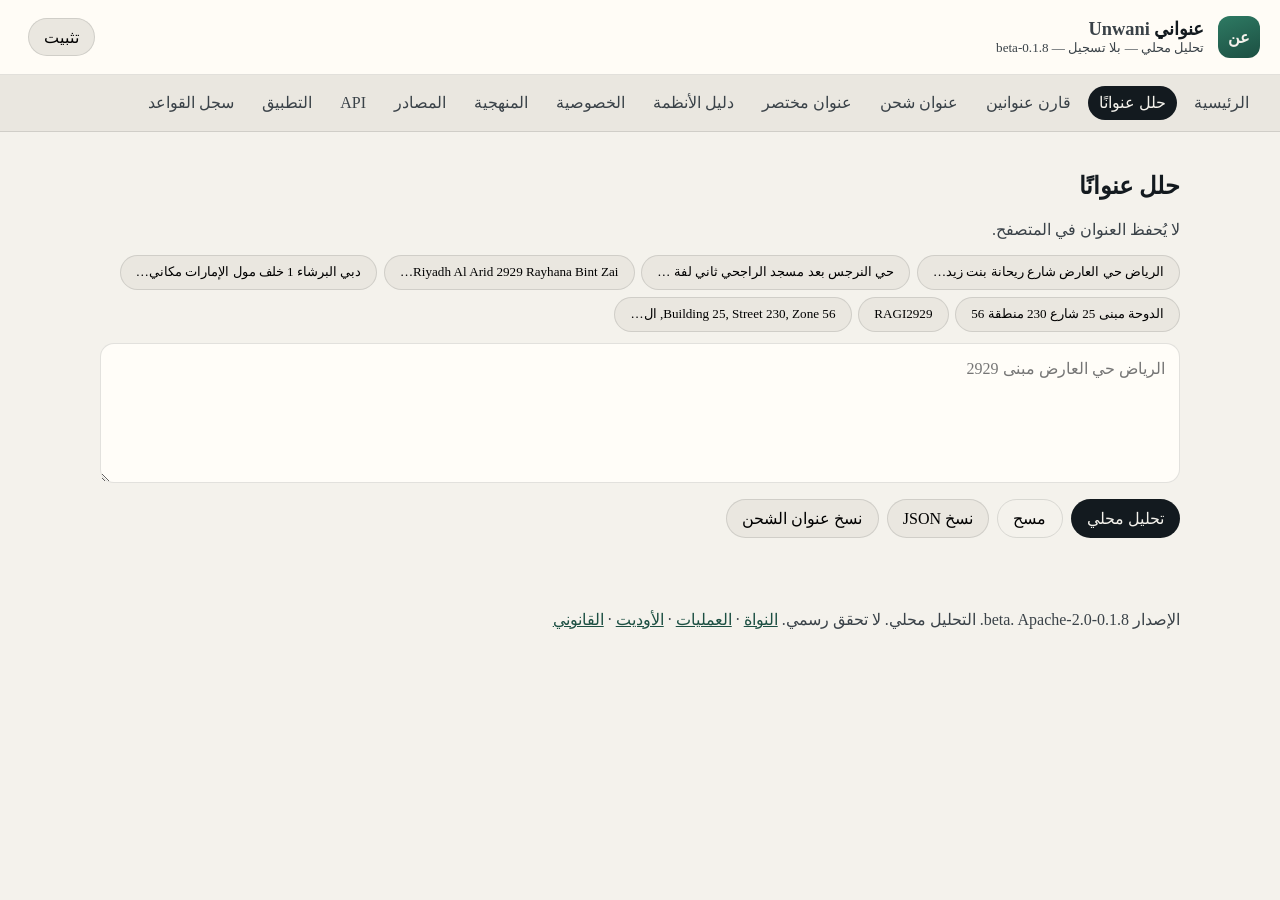
<file: unwani/index.html>
<!doctype html>
<html lang="ar" dir="rtl">
  <head>
    <meta charset="utf-8" />
    <meta name="viewport" content="width=device-width, initial-scale=1" />
    <meta name="description" content="عنواني — محرك محلي لتحليل العناوين الخليجية غير المنظمة دون تسجيل ودون ادعاء تحقق رسمي." />
    <meta name="theme-color" content="#1c4f42" />
    <meta name="referrer" content="no-referrer" />
    <title>عنواني — Unwani</title>
    <meta name="apple-mobile-web-app-capable" content="yes" />
    <meta name="apple-mobile-web-app-title" content="عنواني" />
    <link rel="apple-touch-icon" href="./apple-touch-icon.png" />
    <link rel="manifest" href="./manifest.json" />
    <link rel="stylesheet" href="./styles.css" />
  </head>
  <body>
    <header class="app-header">
      <div class="brand">
        <div class="mark">عن</div>
        <div>
          <h1>عنواني <span class="muted">Unwani</span></h1>
          <p>تحليل محلي — بلا تسجيل — 0.1.8-beta</p>
        </div>
      </div>
      <div class="header-actions">
        <button class="subtle" id="installBtn" hidden>تثبيت</button>
        <span class="muted" id="offlineFlag"></span>
      </div>
    </header>
    <nav id="nav"></nav>
    <main>
      <section class="page active" data-page="home">
        <div class="hero">
          <h2>ألصق عنوانًا مكتوبًا بأي صيغة.</h2>
          <p>التحليل في المتصفح. لا يُرسل النص إلى خادم. ليس تحققًا رسميًا.</p>
        </div>
        <div class="disclaimer">عنواني محلّل نصّي. <strong>ليس</strong> بديلًا عن العنوان الوطني أو مكاني أو أونواني أبوظبي.</div>
        <p class="muted"><a href="./core.html">النواة</a> · <a href="./ops.html">العمليات</a> · <a href="./audit.html">الأوديت</a> · <a href="./legal.html">القانوني</a></p>
      </section>
      <section class="page" data-page="parse">
        <h2>حلل عنوانًا</h2>
        <p class="muted">لا يُحفظ العنوان في المتصفح.</p>
        <div class="chips" id="samples"></div>
        <textarea id="input" placeholder="الرياض حي العارض مبنى 2929"></textarea>
        <div class="row">
          <button class="primary" id="parseBtn">تحليل محلي</button>
          <button class="ghost" id="clearBtn">مسح</button>
          <button class="subtle" id="copyJsonBtn">نسخ JSON</button>
          <button class="subtle" id="copyShipBtn">نسخ عنوان الشحن</button>
        </div>
        <div id="result" style="margin-top:1rem"></div>
      </section>
      <section class="page" data-page="compare">
        <h2>قارن عنوانين</h2>
        <div class="grid-2">
          <div class="card"><label>العنوان أ</label><textarea id="cmpA"></textarea></div>
          <div class="card"><label>العنوان ب</label><textarea id="cmpB"></textarea></div>
        </div>
        <div class="row"><button class="primary" id="cmpBtn">قارن محليًا</button></div>
        <div id="cmpOut" style="margin-top:1rem"></div>
      </section>
      <section class="page" data-page="ship">
        <h2>نسّق عنوان شحن</h2>
        <textarea id="shipIn"></textarea>
        <div class="row"><button class="primary" id="shipBtn">تنسيق</button></div>
        <div id="shipOut" style="margin-top:1rem"></div>
      </section>
      <section class="page" data-page="short">
        <h2>افحص عنوانًا مختصرًا</h2>
        <textarea id="shortIn" placeholder="RAGI2929"></textarea>
        <div class="row"><button class="primary" id="shortBtn">فحص الشكل</button></div>
        <div id="shortOut" style="margin-top:1rem"></div>
      </section>
      <section class="page" data-page="guide">
        <h2>الأنظمة</h2>
        <div class="card">
          <p>السعودية / الإمارات / قطر: محلّل محلي.</p>
          <p>البحرين والكويت وعُمان: <strong>غير مدعوم بعد</strong>.</p>
        </div>
      </section>
      <section class="page" data-page="privacy">
        <h2>الخصوصية</h2>
        <div class="card"><ul>
          <li>لا تسجيل.</li>
          <li>التحليل في المتصفح.</li>
          <li>لا حفظ للعناوين في المتصفح.</li>
        </ul></div>
      </section>
      <section class="page" data-page="method">
        <h2>المنهجية</h2>
        <div class="card"><p>مسار حتمي سداسي. SYNTAX_VALID ليست تحققًا رسميًا. LEGAL_EFFECT=NOT_IN_FORCE.</p></div>
      </section>
      <section class="page" data-page="sources">
        <h2>المصادر</h2>
        <ul class="sources">
          <li>SPL — splonline.com.sa (غير مستدعى)</li>
          <li>مكاني — dm.gov.ae (غير مستدعى)</li>
        </ul>
      </section>
      <section class="page" data-page="api">
        <h2>API</h2>
        <div class="card"><p>v0.1.8-beta: مكتبة محلية فقط. لا واجهة شبكية.</p></div>
      </section>
      <section class="page" data-page="app">
        <h2>التطبيق</h2>
        <div class="card"><p>آيفون: Safari → مشاركة → إضافة إلى الشاشة الرئيسية ثم أوفلاين بعد أول زيارة.</p><button class="primary" id="installBtn2">تثبيت</button></div>
      </section>
      <section class="page" data-page="changelog">
        <h2>الإصدار</h2>
        <div class="card"><p><strong>0.1.8-beta</strong> — محلّل محلي. لا تحقق رسمي. لا إيداع SAIP ولا CLA موقّع. LEGAL_EFFECT=NOT_IN_FORCE.</p></div>
      </section>
    </main>
    <footer>الإصدار 0.1.8-beta. Apache-2.0. التحليل محلي. لا تحقق رسمي. <a href="./core.html">النواة</a> · <a href="./ops.html">العمليات</a> · <a href="./audit.html">الأوديت</a> · <a href="./legal.html">القانوني</a></footer>
    <script src="./unwani-engine.js"></script>
    <script src="./app-standalone.js"></script>
  </body>
</html>
</file>
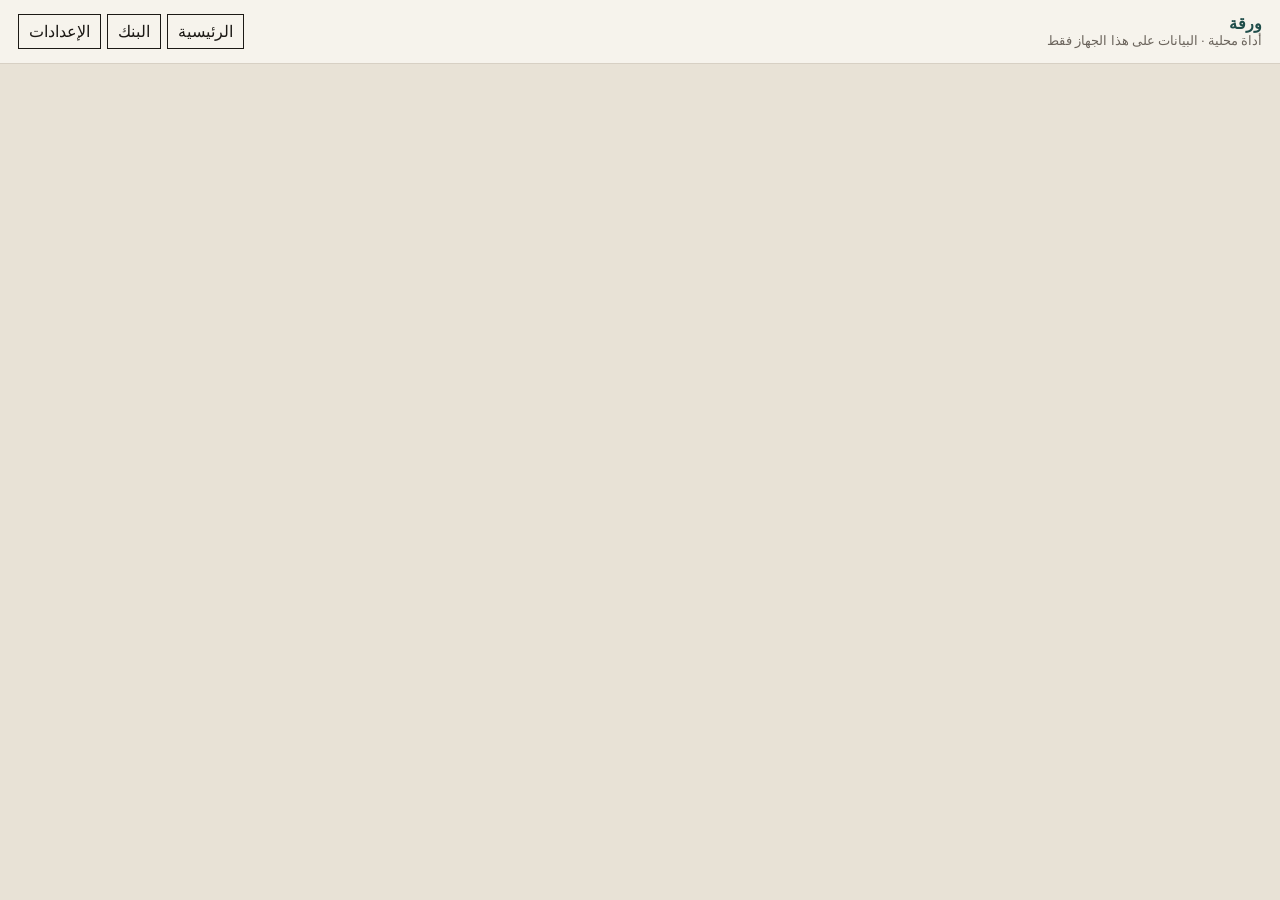
<file: waraqa/index.html>
<!DOCTYPE html>
<html lang="ar" dir="rtl">
<head>
<meta charset="utf-8"/>
<meta name="viewport" content="width=device-width, initial-scale=1"/>
<title>ورقة</title>
<meta name="theme-color" content="#1F4D4A"/>
<meta name="waraqa-build" content="0.1.0-web.3"/>
<style>
:root{--paper:#F6F3EC;--raised:#FBF9F4;--ink:#1C1915;--muted:#6B645C;--teal:#1F4D4A;--line:#D7D0C4;--crimson:#8B3A3A}
*{box-sizing:border-box}html,body{margin:0;background:#E8E2D6;color:var(--ink);font-family:"IBM Plex Sans Arabic","Noto Naskh Arabic","Amiri","Traditional Arabic",serif}
a{color:inherit;text-decoration:none}
.top{display:flex;justify-content:space-between;align-items:center;gap:12px;padding:14px 18px;background:var(--paper);border-bottom:1px solid var(--line)}
.brand{font-weight:700;color:var(--teal)}.nav a{border:1px solid var(--ink);padding:7px 10px;margin-inline-start:6px;display:inline-block}
.wrap{max-width:1100px;margin:0 auto;padding:20px 16px 72px}
.row{display:flex;gap:8px;flex-wrap:wrap;margin:12px 0}
button.main{background:var(--teal);color:var(--paper);border:1px solid var(--teal);padding:10px 14px;font:inherit;cursor:pointer}
button.ghost{background:transparent;color:var(--ink);border:1px solid var(--ink);padding:10px 14px;font:inherit;cursor:pointer}
.stats{display:grid;grid-template-columns:repeat(3,1fr);gap:10px}.card{background:var(--paper);border:1px solid var(--line);padding:14px}
.muted{color:var(--muted);font-size:13px}.err{color:var(--crimson)}
label{display:block;font-size:12px;color:var(--muted);margin:10px 0 4px}
input,textarea,select{width:100%;background:var(--raised);border:1px solid var(--line);color:var(--ink);padding:8px 10px;font:inherit;text-align:start;direction:rtl}
.layout{display:grid;grid-template-columns:320px 1fr;gap:16px}@media(max-width:860px){.layout,.stats{grid-template-columns:1fr}}
.sheet{background:#fff;border:1px solid var(--line);padding:28px 30px;min-height:640px}
.head{display:grid;grid-template-columns:1fr auto;gap:12px;border-bottom:2px solid var(--teal);padding-bottom:10px}
.seal{width:74px;height:74px;border:2px solid var(--teal);border-radius:50%;display:grid;place-items:center;color:var(--teal);text-align:center;font-size:12px}
table.meta{width:100%;border-collapse:collapse;margin:12px 0 16px}table.meta td{border:1px solid var(--ink);padding:4px 6px}
.q{margin:0 0 14px;text-align:start}.end{text-align:center;margin-top:24px}
ul.list{list-style:none;padding:0}ul.list li{background:var(--paper);border:1px solid var(--line);padding:12px;margin:8px 0;cursor:pointer}
@media print{.top,.row,.nav{display:none!important}body{background:#fff}.sheet{border:0}}
</style>
</head>
<body>
<header class="top"><div><div class="brand">ورقة</div><div class="muted">أداة محلية · البيانات على هذا الجهاز فقط</div></div>
<nav class="nav"><a href="#/">الرئيسية</a><a href="#/bank">البنك</a><a href="#/settings">الإعدادات</a></nav></header>
<div class="wrap" id="app"></div>
<script>
const KEY="waraqa-v1";
const L="أبجدهوز";
function esc(s){
  return String(s==null?"":s).split("&").join("&").split("<").join("<").split(">").join(">").split('"').join(""").split("'").join("&#39;");
}
const demoQs=[{id:"q1",type:"mcq",stem:"عاصمة المملكة العربية السعودية هي:",options:["الرياض","جدة","الدمام","مكة"],score:4},{id:"q2",type:"blank",stem:"عاصمة المملكة هي [[الرياض]]",score:4},{id:"q3",type:"tf",stem:"تقع الرياض في وسط الجزيرة العربية.",score:4},{id:"q4",type:"open",stem:"علل: تُعد المملكة ملتقى للقارات الثلاث.",score:4},{id:"q5",type:"open",stem:"حل المعادلة $x^2+1=0$ يُكتب كنص داخل السؤال.",score:4}];
function demo(){return{school:{name:"مدرسة النور الأهلية"},questions:demoQs,exams:[{id:"exam_social_final",title:"اختبار الدراسات الاجتماعية",subject:"الدراسات الاجتماعية",grade:"الصف الخامس",term:"الفصل الدراسي الأول",minutes:"45",total:20,qids:demoQs.map(q=>q.id)}]}}
function load(){try{const raw=JSON.parse(localStorage.getItem(KEY)||"null");if(raw&&raw.state&&Array.isArray(raw.state.exams))return{school:raw.state.school||demo().school,questions:raw.state.questions||[],exams:raw.state.exams||[]};if(raw&&raw.exams)return raw}catch(e){}return demo()}
let S=load();
function save(){localStorage.setItem(KEY,JSON.stringify({state:{school:S.school,questions:S.questions,exams:S.exams},version:3}))}
function uid(p){return p+"_"+Math.random().toString(36).slice(2,8)}
function route(){const h=(location.hash||"#/").slice(1)||"/";const m=h.match(/^\/exams\/([^/]+)(\/preview)?/);if(m)return{name:m[2]?"preview":"exam",id:decodeURIComponent(m[1])};if(h==="/bank")return{name:"bank"};if(h==="/settings")return{name:"settings"};return{name:"home"}}
function go(p){location.hash=p}
function stemHtml(s){return esc(s).replace(/\[\[([^\]]+)\]\]/g,'<span style="border-bottom:1px solid #1C1915;min-width:5rem;display:inline-block"></span>')}
function examBy(id){return S.exams.find(e=>e.id===id)}
function qsOf(e){return (e.qids||[]).map(id=>S.questions.find(q=>q.id===id)).filter(Boolean)}
function sum(e){return qsOf(e).reduce((a,q)=>a+(Number(q.score)||0),0)}
function validate(e){const t=Number(e.total||0),s=sum(e);return t&&s!==t?"مجموع الدرجات "+s+" بينما المطلوب "+t:""}
function paper(e){const qs=qsOf(e);const rows=`<tr><td>المادة</td><td>${esc(e.subject)}</td><td>الصف</td><td>${esc(e.grade)}</td></tr><tr><td>الفصل</td><td>${esc(e.term)}</td><td>المدة</td><td>${esc(e.minutes)} دقيقة</td></tr><tr><td>الدرجة</td><td>${esc(e.total)}</td><td>النموذج</td><td>أ</td></tr>`;const body=qs.map((q,i)=>{let extra="";if(q.type==="mcq")extra="<p>"+(q.options||[]).map((o,j)=>esc((L[j]||(j+1))+") "+o)).join("<br>")+"</p>";if(q.type==="tf")extra="<p>صواب / خطأ</p>";return `<div class="q"><b>${i+1}) ${stemHtml(q.stem)}</b> <span class="muted">(${esc(q.score)})</span>${extra}</div>`}).join("");return `<article class="sheet"><div class="head"><div><div style="font-size:20px;font-weight:700">${esc(S.school.name)}</div><div>${esc(e.title)}</div></div><div class="seal">ختم<br>المدرسة</div></div><table class="meta">${rows}</table>${body}<p class="end">انتهت الأسئلة — تمنياتنا بالتوفيق</p><p class="muted">الملف Word قابل للتحرير واتجاهه عربي داخل خصائص الملف. راجعْه في Microsoft Word قبل الطباعة.</p></article>`}
function render(){const r=route(),el=document.getElementById("app");if(r.name==="home"){el.innerHTML=`<h1>اختبار عربي جاهز للطباعة خلال دقائق</h1><p class="muted">أنشئ من البنك، اكتب الغلاف فوق القالب، ثم نزّل Word.</p><div class="row"><button class="main" id="new">إنشاء اختبار</button><button class="ghost" id="ready">معاينة النموذج الجاهز</button></div><div class="stats"><div class="card"><div class="muted">أسئلة في البنك</div><div style="font-size:28px">${S.questions.length}</div></div><div class="card"><div class="muted">اختبارات محفوظة</div><div style="font-size:28px">${S.exams.length}</div></div><div class="card"><div class="muted">أنواع الأسئلة</div><div style="font-size:28px">6</div></div></div><h2>الاختبارات</h2><ul class="list">${S.exams.map(e=>`<li data-id="${esc(e.id)}"><b>${esc(e.title)}</b><div class="muted">${esc(e.subject)} · ${qsOf(e).length} أسئلة</div></li>`).join("")}</ul>`;el.querySelector("#new").onclick=()=>{const e={id:uid("exam"),title:"اختبار جديد",subject:"",grade:"",term:"الفصل الدراسي الأول",minutes:"45",total:20,qids:[]};S.exams.unshift(e);save();go("/exams/"+e.id)};el.querySelector("#ready").onclick=()=>go("/exams/exam_social_final/preview");el.querySelectorAll("ul.list li").forEach(li=>li.onclick=()=>go("/exams/"+li.dataset.id));return}if(r.name==="bank"){el.innerHTML=`<h1>بنك الأسئلة</h1><div class="layout"><div class="card"><label>نص السؤال</label><textarea id="stem"></textarea><label>النوع</label><select id="type"><option value="mcq">اختيار من متعدد</option><option value="tf">صح وخطأ</option><option value="blank">إكمال فراغ</option><option value="open">مقال</option></select><label>الخيارات مفصولة بـ |</label><input id="opts"/><label>الدرجة</label><input id="sc" value="2"/><button class="main" id="add">إضافة للبنك</button></div><ul class="list">${S.questions.map(q=>`<li><b>${esc(q.stem)}</b><div class="muted">${esc(q.type)} · ${esc(q.score)}</div></li>`).join("")}</ul></div>`;el.querySelector("#add").onclick=()=>{const stem=el.querySelector("#stem").value.trim();if(!stem)return;const type=el.querySelector("#type").value;const q={id:uid("q"),type,stem:stem.slice(0,2000),score:Number(el.querySelector("#sc").value)||1};if(type==="mcq")q.options=el.querySelector("#opts").value.split("|").map(s=>s.trim()).filter(Boolean);S.questions.unshift(q);save();render()};return}if(r.name==="settings"){el.innerHTML=`<h1>الإعدادات</h1><label>اسم المدرسة</label><input id="school" value="${esc(S.school.name)}"/><div class="row"><button class="main" id="saveSch">حفظ</button><button class="ghost" id="wipe">حذف البيانات المحلية</button></div><p class="muted">لا حساب سحابي. لا تحليلات. المسح لهذا المتصفح فقط.</p>`;el.querySelector("#saveSch").onclick=()=>{S.school.name=el.querySelector("#school").value.slice(0,120);save();render()};el.querySelector("#wipe").onclick=()=>{S={school:{name:""},questions:[],exams:[]};localStorage.removeItem(KEY);save();render()};return}const exam=examBy(r.id);if(!exam){el.innerHTML="<p>الاختبار غير موجود.</p>";return}if(r.name==="preview"){el.innerHTML=`<div class="row"><button class="ghost" id="pdf">طباعة / PDF</button><button class="ghost" id="back">تعديل الغلاف</button></div><p class="err">${esc(validate(exam))}</p>${paper(exam)}`;el.querySelector("#pdf").onclick=()=>window.print();el.querySelector("#back").onclick=()=>go("/exams/"+exam.id);return}el.innerHTML=`<div class="layout"><div class="card"><label>عنوان الاختبار</label><input id="title" value="${esc(exam.title)}"/><label>المادة</label><input id="subject" value="${esc(exam.subject)}"/><label>الصف</label><input id="grade" value="${esc(exam.grade)}"/><label>الفصل</label><input id="term" value="${esc(exam.term)}"/><label>المدة</label><input id="minutes" value="${esc(exam.minutes)}"/><label>الدرجة</label><input id="total" value="${esc(exam.total)}"/><p class="err">${esc(validate(exam))}</p><div class="row"><button class="main" id="save">كتابة البيانات فوق القالب</button><button class="ghost" id="prev">معاينة</button></div><h3>أسئلة البنك</h3>${S.questions.map(q=>`<label><input type="checkbox" data-qid="${esc(q.id)}" ${exam.qids.includes(q.id)?"checked":""}/> ${esc(q.stem)}</label>`).join("")}</div>${paper(exam)}</div>`;const grab=()=>{exam.title=el.querySelector("#title").value.slice(0,160);exam.subject=el.querySelector("#subject").value.slice(0,120);exam.grade=el.querySelector("#grade").value.slice(0,80);exam.term=el.querySelector("#term").value.slice(0,80);exam.minutes=el.querySelector("#minutes").value.slice(0,20);exam.total=Number(el.querySelector("#total").value)||0;exam.qids=[...el.querySelectorAll("input[data-qid]:checked")].map(i=>i.dataset.qid);save()};el.querySelector("#save").onclick=()=>{grab();render()};el.querySelector("#prev").onclick=()=>{grab();go("/exams/"+exam.id+"/preview")}}
addEventListener("hashchange",render);if(!location.hash)location.hash="/";else render();
</script>
</body>
</html>
</file>
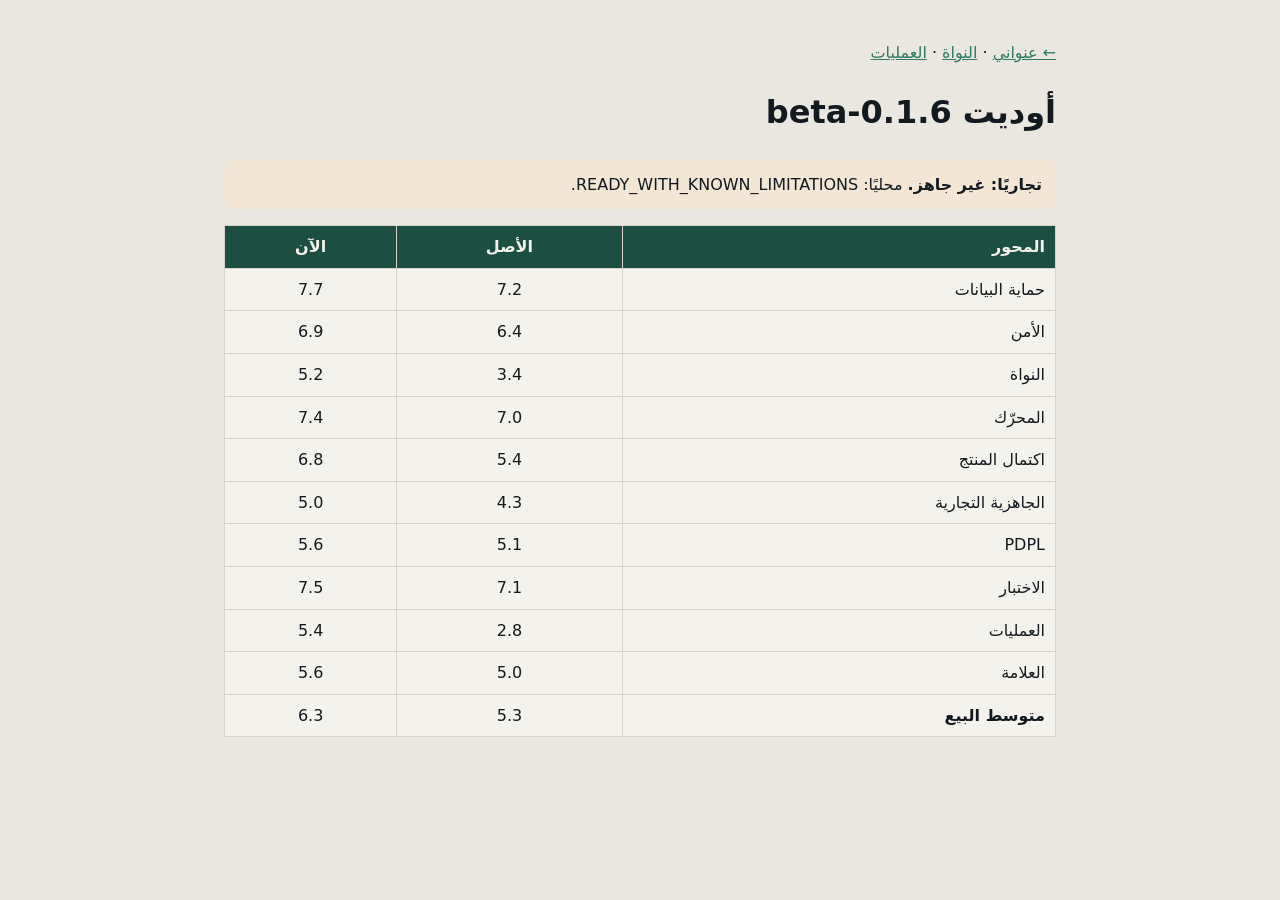
<file: unwani/audit.html>
<!doctype html>
<html lang="ar" dir="rtl">
<head>
<meta charset="utf-8"/>
<meta name="viewport" content="width=device-width,initial-scale=1"/>
<meta name="referrer" content="no-referrer"/>
<title>أوديت عنواني — 0.1.6-beta</title>
<style>
body{font-family:system-ui,sans-serif;background:#EAE7E0;color:#131A1F;margin:0;padding:24px;line-height:1.6}
main{max-width:52rem;margin:0 auto}
table{width:100%;border-collapse:collapse;background:#F4F2EC;margin:16px 0}
th,td{border:1px solid #d8d3c8;padding:8px 10px;text-align:right}
th{background:#1c4f42;color:#F4F2EC}
.num{text-align:center}
a{color:#2E7A63}
.warn{background:#f3e6d4;padding:12px 14px;border-radius:10px}
</style>
</head>
<body>
<main>
<p><a href="./">← عنواني</a> · <a href="./core.html">النواة</a> · <a href="./ops.html">العمليات</a></p>
<h1>أوديت 0.1.6-beta</h1>
<p class="warn"><strong>تجاريًا: غير جاهز.</strong> محليًا: READY_WITH_KNOWN_LIMITATIONS.</p>
<table>
<thead><tr><th>المحور</th><th class="num">الأصل</th><th class="num">الآن</th></tr></thead>
<tbody>
<tr><td>حماية البيانات</td><td class="num">7.2</td><td class="num">7.7</td></tr>
<tr><td>الأمن</td><td class="num">6.4</td><td class="num">6.9</td></tr>
<tr><td>النواة</td><td class="num">3.4</td><td class="num">5.2</td></tr>
<tr><td>المحرّك</td><td class="num">7.0</td><td class="num">7.4</td></tr>
<tr><td>اكتمال المنتج</td><td class="num">5.4</td><td class="num">6.8</td></tr>
<tr><td>الجاهزية التجارية</td><td class="num">4.3</td><td class="num">5.0</td></tr>
<tr><td>PDPL</td><td class="num">5.1</td><td class="num">5.6</td></tr>
<tr><td>الاختبار</td><td class="num">7.1</td><td class="num">7.5</td></tr>
<tr><td>العمليات</td><td class="num">2.8</td><td class="num">5.4</td></tr>
<tr><td>العلامة</td><td class="num">5.0</td><td class="num">5.6</td></tr>
<tr><td><strong>متوسط البيع</strong></td><td class="num">5.3</td><td class="num">6.3</td></tr>
</tbody>
</table>
</main>
</body>
</html>
</file>
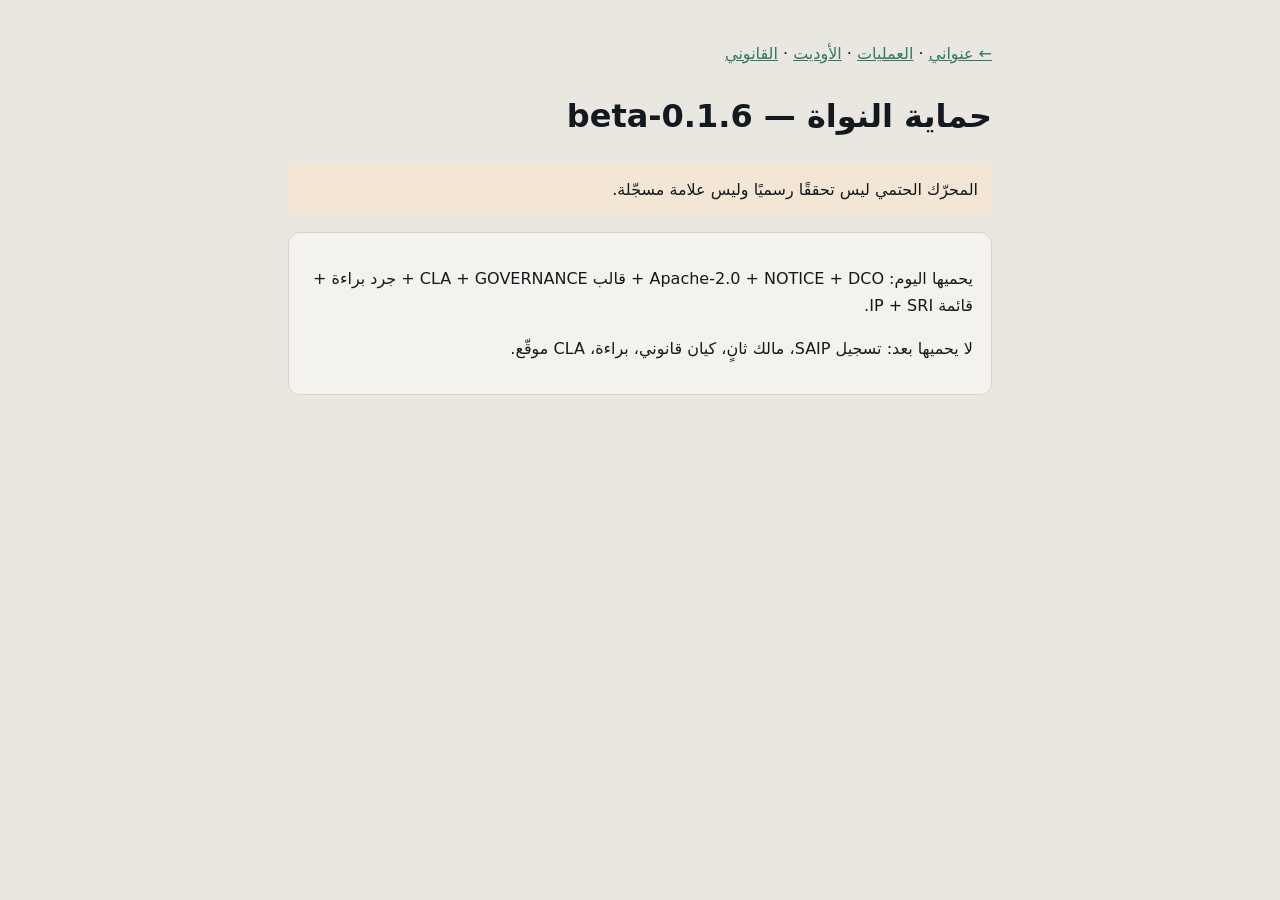
<file: unwani/core.html>
<!doctype html>
<html lang="ar" dir="rtl">
<head>
<meta charset="utf-8"/>
<meta name="viewport" content="width=device-width,initial-scale=1"/>
<meta name="referrer" content="no-referrer"/>
<title>نواة عنواني</title>
<style>
body{font-family:system-ui,sans-serif;background:#EAE7E0;color:#131A1F;margin:0;padding:24px;line-height:1.7}
main{max-width:44rem;margin:0 auto}
a{color:#2E7A63}
.card{background:#F4F2EC;border:1px solid #d8d3c8;border-radius:12px;padding:16px 18px;margin:14px 0}
.warn{background:#f3e6d4;padding:12px 14px;border-radius:10px}
</style>
</head>
<body>
<main>
<p><a href="./">← عنواني</a> · <a href="./ops.html">العمليات</a> · <a href="./audit.html">الأوديت</a> · <a href="./legal.html">القانوني</a></p>
<h1>حماية النواة — 0.1.6-beta</h1>
<p class="warn">المحرّك الحتمي ليس تحققًا رسميًا وليس علامة مسجّلة.</p>
<div class="card">
<p>يحميها اليوم: Apache-2.0 + NOTICE + DCO + قالب CLA + GOVERNANCE + جرد براءة + قائمة IP + SRI.</p>
<p>لا يحميها بعد: تسجيل SAIP، مالك ثانٍ، كيان قانوني، براءة، CLA موقّع.</p>
</div>
</main>
</body>
</html>
</file>
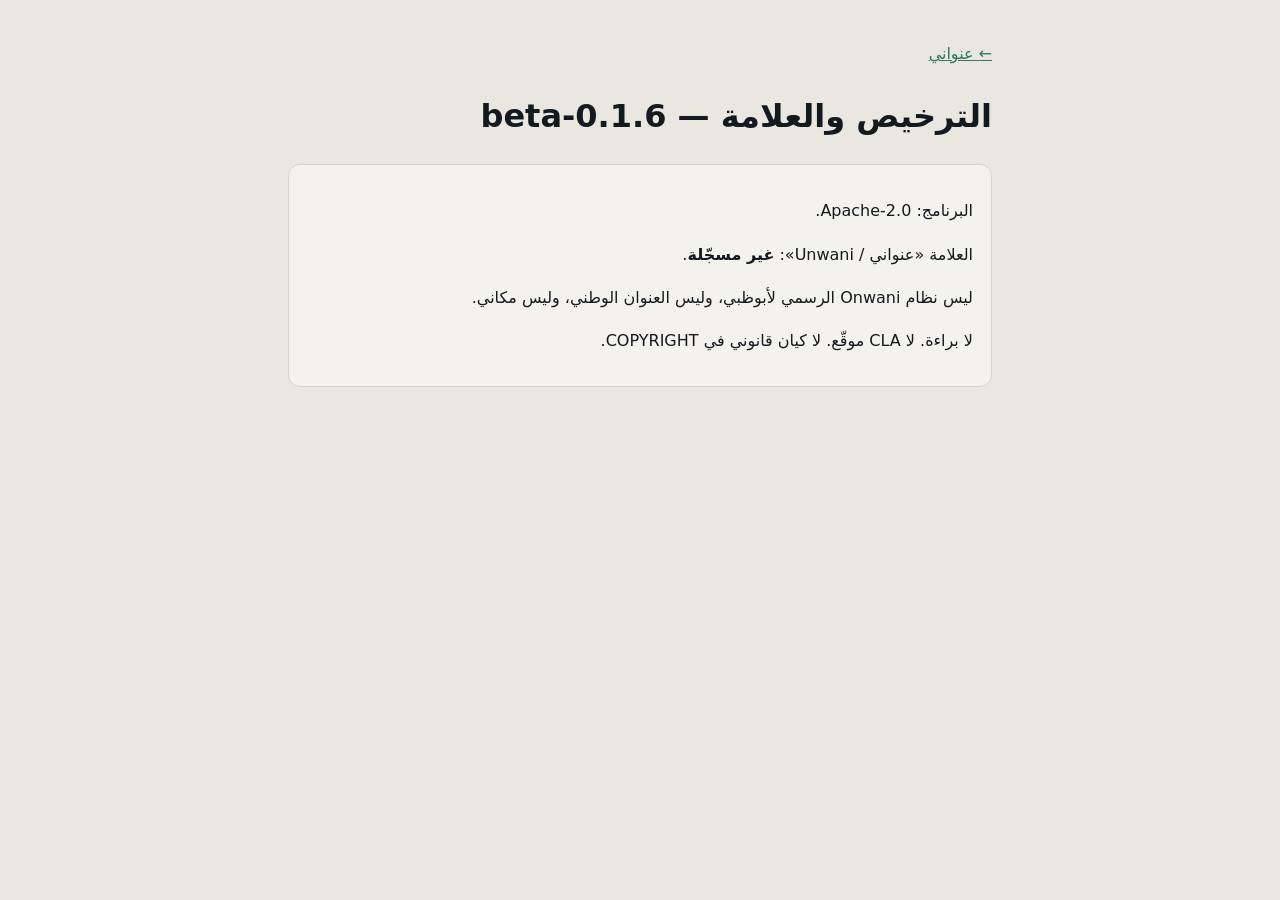
<file: unwani/legal.html>
<!doctype html>
<html lang="ar" dir="rtl">
<head>
<meta charset="utf-8"/>
<meta name="viewport" content="width=device-width,initial-scale=1"/>
<meta name="referrer" content="no-referrer"/>
<title>القانوني — عنواني</title>
<style>
body{font-family:system-ui,sans-serif;background:#EAE7E0;color:#131A1F;margin:0;padding:24px;line-height:1.7}
main{max-width:44rem;margin:0 auto}
a{color:#2E7A63}
.card{background:#F4F2EC;border:1px solid #d8d3c8;border-radius:12px;padding:16px 18px;margin:14px 0}
</style>
</head>
<body>
<main>
<p><a href="./">← عنواني</a></p>
<h1>الترخيص والعلامة — 0.1.6-beta</h1>
<div class="card">
<p>البرنامج: Apache-2.0.</p>
<p>العلامة «عنواني / Unwani»: <strong>غير مسجّلة</strong>.</p>
<p>ليس نظام Onwani الرسمي لأبوظبي، وليس العنوان الوطني، وليس مكاني.</p>
<p>لا براءة. لا CLA موقّع. لا كيان قانوني في COPYRIGHT.</p>
</div>
</main>
</body>
</html>
</file>
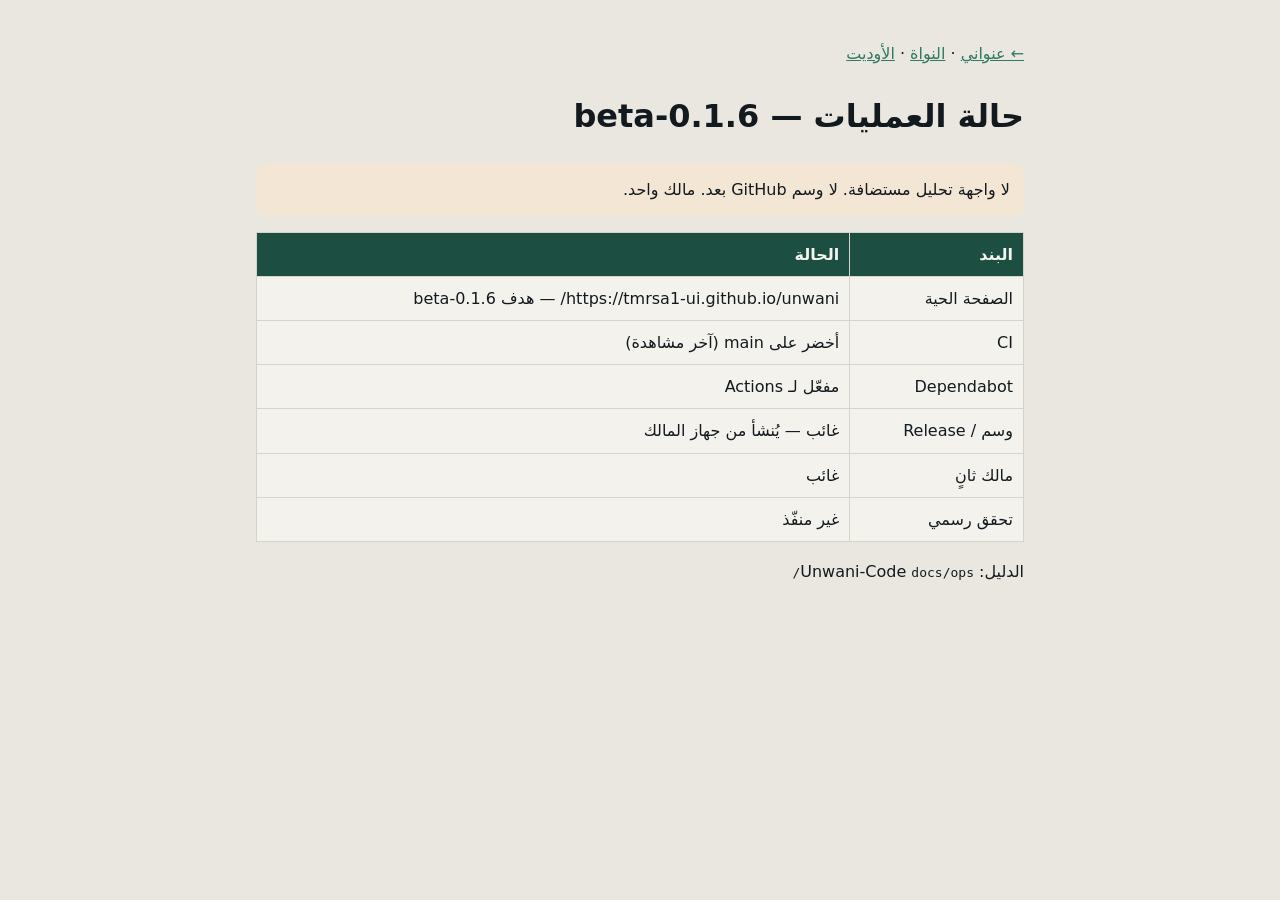
<file: unwani/ops.html>
<!doctype html>
<html lang="ar" dir="rtl">
<head>
<meta charset="utf-8"/>
<meta name="viewport" content="width=device-width,initial-scale=1"/>
<meta name="referrer" content="no-referrer"/>
<title>عمليات عنواني</title>
<style>
body{font-family:system-ui,sans-serif;background:#EAE7E0;color:#131A1F;margin:0;padding:24px;line-height:1.7}
main{max-width:48rem;margin:0 auto}
table{width:100%;border-collapse:collapse;background:#F4F2EC}
th,td{border:1px solid #d8d3c8;padding:8px 10px;text-align:right}
th{background:#1c4f42;color:#F4F2EC}
a{color:#2E7A63}
.warn{background:#f3e6d4;padding:12px 14px;border-radius:10px}
</style>
</head>
<body>
<main>
<p><a href="./">← عنواني</a> · <a href="./core.html">النواة</a> · <a href="./audit.html">الأوديت</a></p>
<h1>حالة العمليات — 0.1.6-beta</h1>
<p class="warn">لا واجهة تحليل مستضافة. لا وسم GitHub بعد. مالك واحد.</p>
<table>
<thead><tr><th>البند</th><th>الحالة</th></tr></thead>
<tbody>
<tr><td>الصفحة الحية</td><td>https://tmrsa1-ui.github.io/unwani/ — هدف 0.1.6-beta</td></tr>
<tr><td>CI</td><td>أخضر على main (آخر مشاهدة)</td></tr>
<tr><td>Dependabot</td><td>مفعّل لـ Actions</td></tr>
<tr><td>وسم / Release</td><td>غائب — يُنشأ من جهاز المالك</td></tr>
<tr><td>مالك ثانٍ</td><td>غائب</td></tr>
<tr><td>تحقق رسمي</td><td>غير منفّذ</td></tr>
</tbody>
</table>
<p>الدليل: Unwani-Code <code>docs/ops/</code></p>
</main>
</body>
</html>
</file>
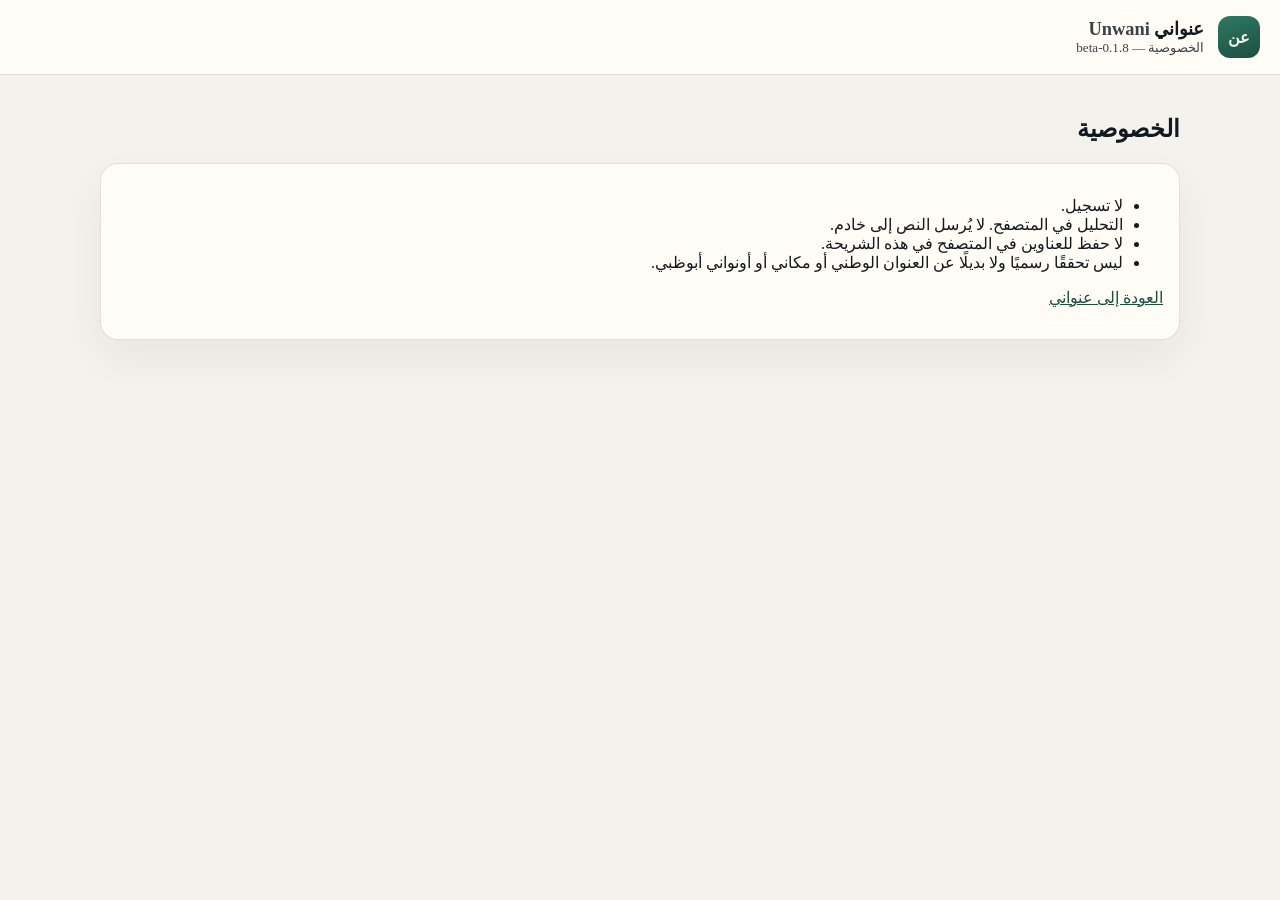
<file: unwani/privacy.html>
<!doctype html>
<html lang="ar" dir="rtl">
  <head>
    <meta charset="utf-8" />
    <meta name="viewport" content="width=device-width, initial-scale=1" />
    <meta name="referrer" content="no-referrer" />
    <title>عنواني — الخصوصية</title>
    <link rel="stylesheet" href="./styles.css" />
  </head>
  <body>
    <header class="app-header">
      <div class="brand">
        <div class="mark">عن</div>
        <div>
          <h1>عنواني <span class="muted">Unwani</span></h1>
          <p>الخصوصية — 0.1.8-beta</p>
        </div>
      </div>
    </header>
    <main>
      <section class="page active">
        <h2>الخصوصية</h2>
        <div class="card">
          <ul>
            <li>لا تسجيل.</li>
            <li>التحليل في المتصفح. لا يُرسل النص إلى خادم.</li>
            <li>لا حفظ للعناوين في المتصفح في هذه الشريحة.</li>
            <li>ليس تحققًا رسميًا ولا بديلًا عن العنوان الوطني أو مكاني أو أونواني أبوظبي.</li>
          </ul>
          <p class="muted"><a href="./index.html">العودة إلى عنواني</a></p>
        </div>
      </section>
    </main>
  </body>
</html>
</file>
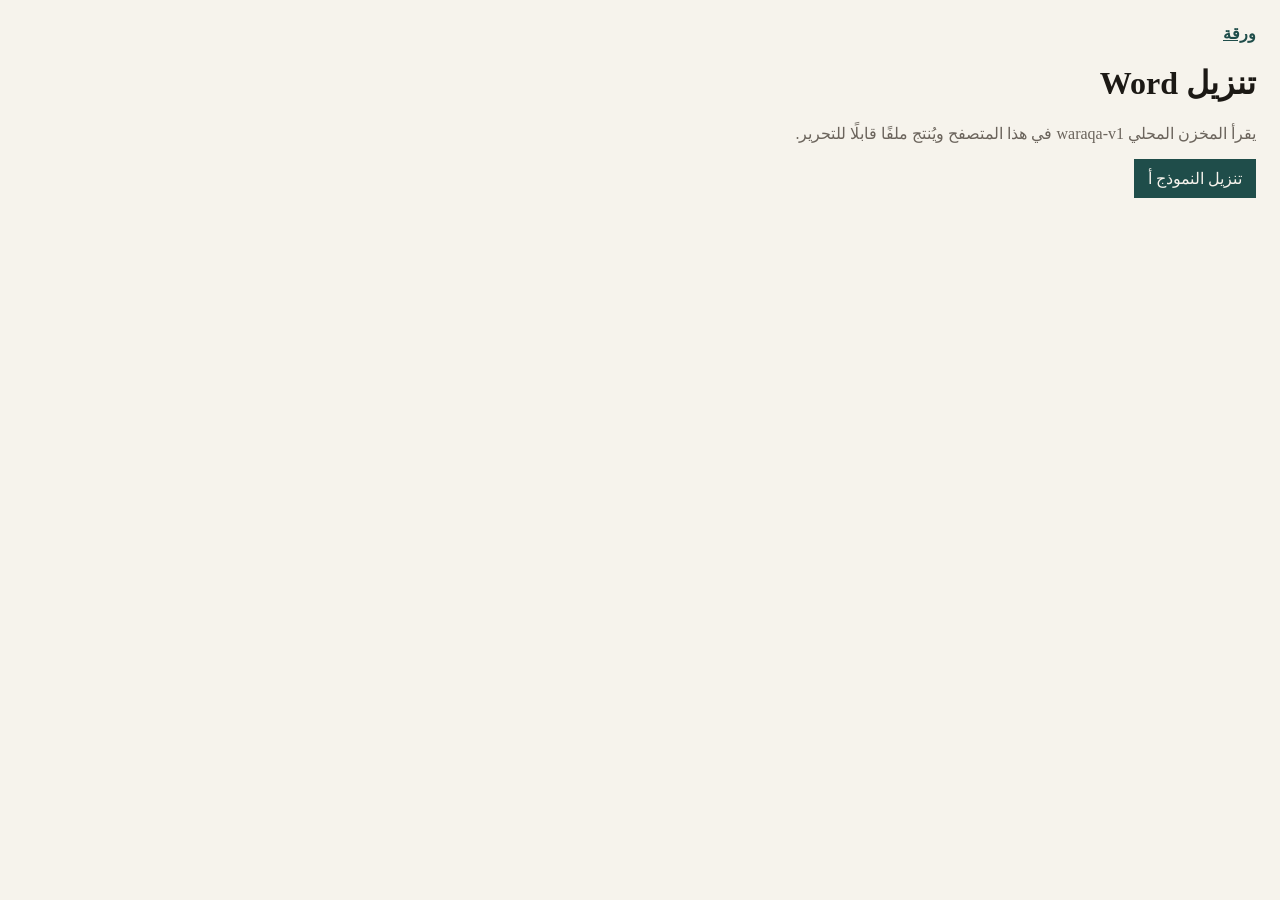
<file: waraqa/word.html>
<!DOCTYPE html>
<html lang="ar" dir="rtl">
<head>
<meta charset="utf-8"/>
<meta name="viewport" content="width=device-width, initial-scale=1"/>
<title>ورقة — Word</title>
<style>
body{font-family:"IBM Plex Sans Arabic","Traditional Arabic",serif;background:#F6F3EC;color:#1C1915;margin:24px}
button{background:#1F4D4A;color:#F6F3EC;border:0;padding:10px 14px;font:inherit;cursor:pointer}
a{color:#1F4D4A}
.muted{color:#6B645C}
</style>
</head>
<body>
<p><a href="./"><b>ورقة</b></a></p>
<h1>تنزيل Word</h1>
<p class="muted">يقرأ المخزن المحلي waraqa-v1 في هذا المتصفح ويُنتج ملفًا قابلًا للتحرير.</p>
<p><button id="dl">تنزيل النموذج أ</button></p>
<p id="msg" class="muted"></p>
<script>
function crc32(u){var t=new Uint32Array(256),c,n,k;for(n=0;n<256;n++){c=n;for(k=0;k<8;k++)c=c&1?0xEDB88320^(c>>>1):c>>>1;t[n]=c}c=0xFFFFFFFF;for(n=0;n<u.length;n++)c=t[(c^u[n])&255]^(c>>>8);return(c^0xFFFFFFFF)>>>0}
function zip(files){var parts=[],cd=[],off=0;files.forEach(function(f){var name=new TextEncoder().encode(f.name),data=f.data,crc=crc32(data),lh=new Uint8Array(30+name.length),v=new DataView(lh.buffer);v.setUint32(0,0x04034b50,true);v.setUint16(4,20,true);v.setUint16(8,0,true);v.setUint16(10,0,true);v.setUint32(14,crc,true);v.setUint32(18,data.length,true);v.setUint32(22,data.length,true);v.setUint16(26,name.length,true);lh.set(name,30);parts.push(lh,data);var ce=new Uint8Array(46+name.length),w=new DataView(ce.buffer);w.setUint32(0,0x02014b50,true);w.setUint16(4,20,true);w.setUint16(6,20,true);w.setUint32(16,crc,true);w.setUint32(20,data.length,true);w.setUint32(24,data.length,true);w.setUint16(28,name.length,true);w.setUint32(42,off,true);ce.set(name,46);cd.push(ce);off+=lh.length+data.length});var cds=cd.reduce(function(a,b){return a+b.length},0),eocd=new Uint8Array(22),z=new DataView(eocd.buffer);z.setUint32(0,0x06054b50,true);z.setUint16(8,files.length,true);z.setUint16(10,files.length,true);z.setUint32(12,cds,true);z.setUint32(16,off,true);return new Blob(parts.concat(cd,[eocd]),{type:"application/vnd.openxmlformats-officedocument.wordprocessingml.document"})}
function load(){try{var raw=JSON.parse(localStorage.getItem("waraqa-v1")||"null");if(raw&&raw.state)return raw.state;if(raw&&raw.exams)return raw}catch(e){}return null}
function xmlEsc(s){var a=String.fromCharCode(38);return String(s==null?"":s).split(a).join(a+"amp;").split("<").join(a+"lt;").split(">").join(a+"gt;")}
function p(text){return "<w:p><w:pPr><w:bidi/><w:jc w:val=\"start\"/></w:pPr><w:r><w:rPr><w:rtl/><w:rFonts w:ascii=\"Traditional Arabic\" w:hAnsi=\"Traditional Arabic\" w:cs=\"Traditional Arabic\"/></w:rPr><w:t xml:space=\"preserve\">"+xmlEsc(text)+"</w:t></w:r></w:p>"}
document.getElementById("dl").onclick=function(){var S=load();var msg=document.getElementById("msg");if(!S||!S.exams||!S.exams.length){msg.textContent="لا اختبار في المخزن. افتح اللوحة أولًا.";return}var e=S.exams[0];var qs=(e.qids||[]).map(function(id){return (S.questions||[]).find(function(q){return q.id===id})}).filter(Boolean);var body=p((S.school&&S.school.name)||"")+p(e.title||"")+p("المادة: "+(e.subject||"")+" · الصف: "+(e.grade||""))+p("الفصل: "+(e.term||"")+" · المدة: "+(e.minutes||"")+" · الدرجة: "+(e.total||""));qs.forEach(function(q,i){body+=p((i+1)+") "+(q.stem||"")+" ("+(q.score||"")+")");(q.options||[]).forEach(function(o,j){body+=p(("أبجدهوز"[j]||(j+1))+") "+o)})});body+=p("انتهت الأسئلة — تمنياتنا بالتوفيق");var ct=new TextEncoder().encode("[Content_Types].xml");var types=new TextEncoder().encode('<?xml version="1.0" encoding="UTF-8" standalone="yes"?><Types xmlns="http://schemas.openxmlformats.org/package/2006/content-types"><Default Extension="rels" ContentType="application/vnd.openxmlformats-package.relationships+xml"/><Default Extension="xml" ContentType="application/xml"/><Override PartName="/word/document.xml" ContentType="application/vnd.openxmlformats-officedocument.wordprocessingml.document.main+xml"/></Types>');var rels=new TextEncoder().encode('<?xml version="1.0" encoding="UTF-8" standalone="yes"?><Relationships xmlns="http://schemas.openxmlformats.org/package/2006/relationships"><Relationship Id="rId1" Type="http://schemas.openxmlformats.org/officeDocument/2006/relationships/officeDocument" Target="word/document.xml"/></Relationships>');var doc=new TextEncoder().encode('<?xml version="1.0" encoding="UTF-8" standalone="yes"?><w:document xmlns:w="http://schemas.openxmlformats.org/wordprocessingml/2006/main"><w:body>'+body+'<w:sectPr><w:pgSz w:w="11906" w:h="16838"/><w:pgMar w:top="1134" w:right="1134" w:bottom="1134" w:left="1134"/><w:bidi/></w:sectPr></w:body></w:document>');var blob=zip([{name:"[Content_Types].xml",data:types},{name:"_rels/.rels",data:rels},{name:"word/document.xml",data:doc}]);var a=document.createElement("a");a.href=URL.createObjectURL(blob);a.download=(e.title||"exam")+"-أ.docx";a.click();msg.textContent="تم التنزيل. افتح الملف في Microsoft Word قبل الطباعة. لا نضمن كل العارضات.";};
</script>
</body>
</html>
</file>
<file: unwani/styles.css>
html{padding-top:env(safe-area-inset-top);padding-bottom:env(safe-area-inset-bottom);}
:root {
  --ink: #131a1f;
  --ink-soft: #3a4248;
  --paper: #f4f2ec;
  --paper-2: #eae7e0;
  --raised: #fffcf6;
  --brass: #8a6520;
  --brass-2: #b08432;
  --verdi: #2e7a63;
  --verdi-deep: #1c4f42;
  --danger: #8b3a32;
  --warn: #8a6520;
  --line: rgba(19, 26, 31, 0.12);
  --shadow: 0 18px 40px rgba(19, 26, 31, 0.06);
  font-family: "SF Arabic, "Geeza Pro", "IBM Plex Sans Arabic", Tahoma, sans-serif", "Noto Naskh Arabic", "Segoe UI", sans-serif;
}

* { box-sizing: border-box; }
html, body { margin: 0; padding: 0; background: var(--paper); color: var(--ink); }
body { min-height: 100vh; }
a { color: var(--verdi-deep); }
button, input, textarea, select { font: inherit; }

.app-header {
  display: flex; justify-content: space-between; align-items: center;
  padding: 1rem 1.25rem; border-bottom: 1px solid var(--line); background: var(--raised);
  position: sticky; top: 0; z-index: 10;
}
.brand { display: flex; gap: 0.85rem; align-items: center; }
.mark {
  width: 42px; height: 42px; border-radius: 12px;
  background: linear-gradient(160deg, var(--verdi), var(--verdi-deep));
  color: #f4f2ec; display: grid; place-items: center; font-weight: 700;
}
.brand h1 { margin: 0; font-size: 1.15rem; }
.brand p { margin: 0; color: var(--ink-soft); font-size: 0.82rem; }
.header-actions { display: flex; gap: 0.5rem; align-items: center; }

nav {
  display: flex; gap: 0.35rem; flex-wrap: wrap;
  padding: 0.7rem 1.25rem; border-bottom: 1px solid var(--line);
  background: var(--paper-2);
}
nav button {
  background: transparent; border: 0; padding: 0.45rem 0.7rem; border-radius: 999px; cursor: pointer; color: var(--ink-soft);
}
nav button.active { background: var(--ink); color: var(--paper); }

main { padding: 1.25rem; max-width: 1120px; margin: 0 auto; }
.hero { display: grid; gap: 0.6rem; margin-bottom: 1rem; }
.hero h2 { margin: 0; font-size: 1.7rem; }
.hero p { margin: 0; color: var(--ink-soft); line-height: 1.7; }

.disclaimer, .notice {
  border: 1px solid var(--line); background: #f7f1e4; padding: 0.8rem 1rem; border-radius: 14px; line-height: 1.7;
}
.card {
  background: var(--raised); border: 1px solid var(--line); border-radius: 18px; padding: 1rem; box-shadow: var(--shadow);
}
.grid-2 { display: grid; grid-template-columns: 1fr 1fr; gap: 1rem; }
@media (max-width: 860px) { .grid-2 { grid-template-columns: 1fr; } }

textarea {
  width: 100%; min-height: 140px; resize: vertical; border-radius: 14px;
  border: 1px solid var(--line); padding: 0.9rem; background: #fffdf8;
}
.row { display: flex; gap: 0.5rem; flex-wrap: wrap; margin-top: 0.75rem; }
button.primary, button.ghost, button.subtle {
  border-radius: 999px; padding: 0.55rem 0.95rem; cursor: pointer; border: 1px solid var(--line);
}
button.primary { background: var(--ink); color: var(--paper); }
button.ghost { background: transparent; }
button.subtle { background: var(--paper-2); }

.chips { display: flex; gap: 0.4rem; flex-wrap: wrap; margin: 0.7rem 0; }
.chips button { font-size: 0.82rem; }

.status-pill, .conf-pill {
  display: inline-block; padding: 0.2rem 0.55rem; border-radius: 999px; background: var(--paper-2); font-size: 0.8rem;
}
.status-pill.warn { background: #f3e3c4; }
.status-pill.ok { background: #d7eee4; }
.status-pill.bad { background: #f3d6d2; }

table { width: 100%; border-collapse: collapse; font-size: 0.92rem; }
th, td { text-align: right; padding: 0.45rem 0.3rem; border-bottom: 1px solid var(--line); vertical-align: top; }
.muted { color: var(--ink-soft); }
.raw-box { white-space: pre-wrap; background: var(--paper-2); padding: 0.8rem; border-radius: 12px; }

.page { display: none; }
.page.active { display: block; }

footer { padding: 2rem 1.25rem 3rem; color: var(--ink-soft); max-width: 1120px; margin: 0 auto; line-height: 1.8; }
footer strong { color: var(--ink); }

.sources li { margin-bottom: 0.45rem; }
code { font-family: "SF Arabic, "Geeza Pro", "IBM Plex Sans Arabic", Tahoma, sans-serif", ui-monospace, monospace; font-size: 0.9em; }
</file>
